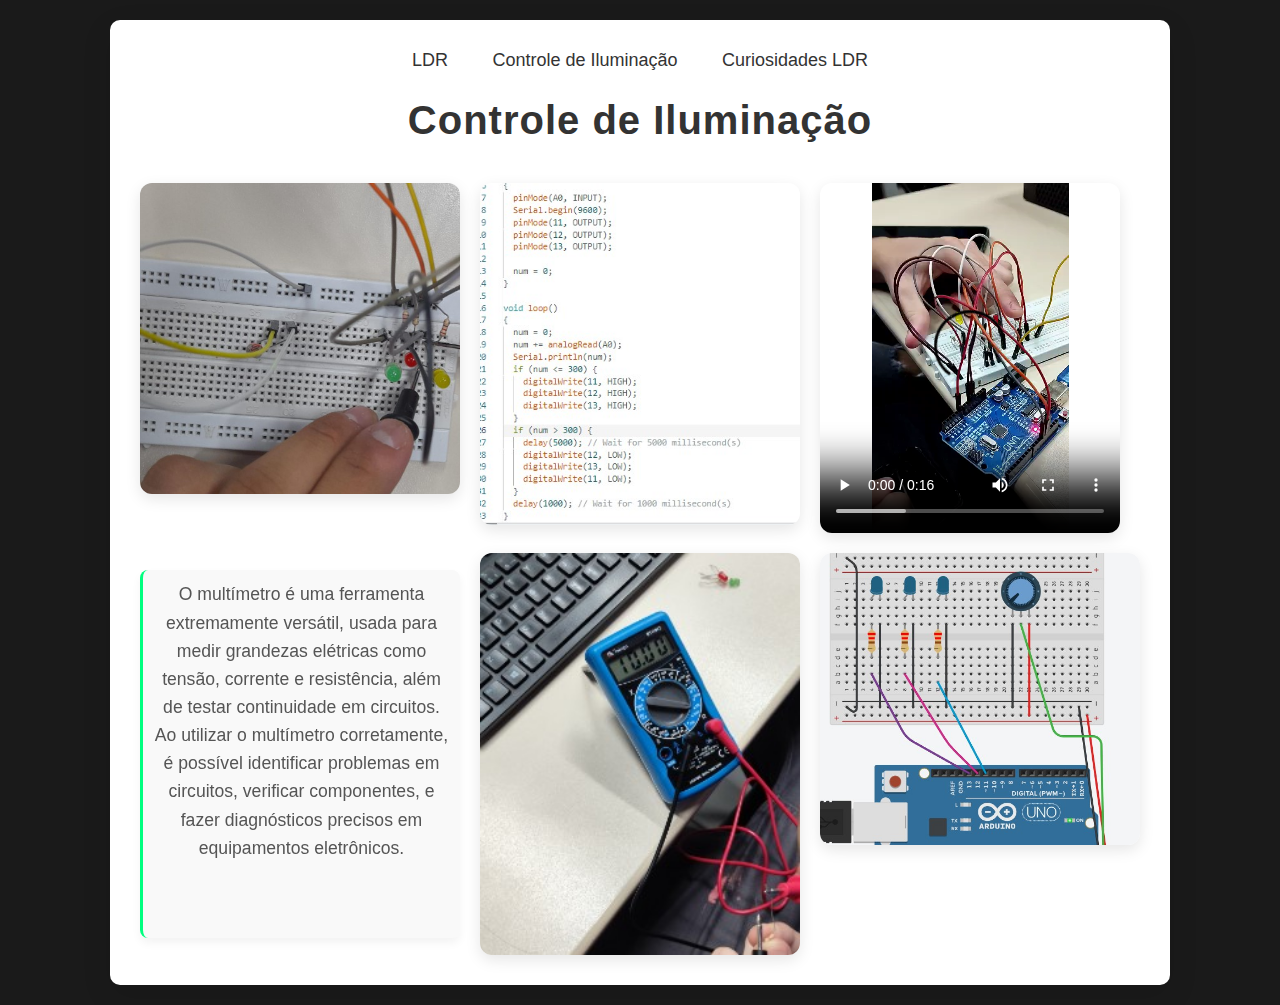
<file: controle.html>
<!DOCTYPE html>
<html lang="pt-BR">
<head>
    <meta charset="UTF-8">
    <meta name="viewport" content="width=device-width, initial-scale=1.0">
    <title>Controle de Iluminação</title>
    <link rel="stylesheet" href="styles.css">
</head>
<body>
    <div class="container">
        <a href="index.html">LDR</a>
        <a href="controle.html">Controle de Iluminação</a>
        <a href="curiosidades.html">Curiosidades LDR</a>
        <h1>Controle de Iluminação
        </h1>
        <div class="grid">
            <img src="LDRNAPRATICA.jpg" alt="Imagem 1">
            <img src="ide.jpg" alt="Imagem 2">
            <video controls>
                <source src="WhatsApp Video 2024-10-29 at 15.25.26.mp4" type="video/mp4">
                Seu navegador não suporta vídeo HTML5.
            </video>
            <p>O multímetro é uma ferramenta extremamente versátil, usada para medir grandezas elétricas como tensão, corrente e resistência, além de testar continuidade em circuitos. Ao utilizar o multímetro corretamente, é possível identificar problemas em circuitos, verificar componentes, e fazer diagnósticos precisos em equipamentos eletrônicos.</p>
            <img src="muktimeto.jpg" alt="Imagem 3">
            <img src="testetink.jpg" alt="Imagem 4">
        </div>
    </div>

</body>
</html>
</file>
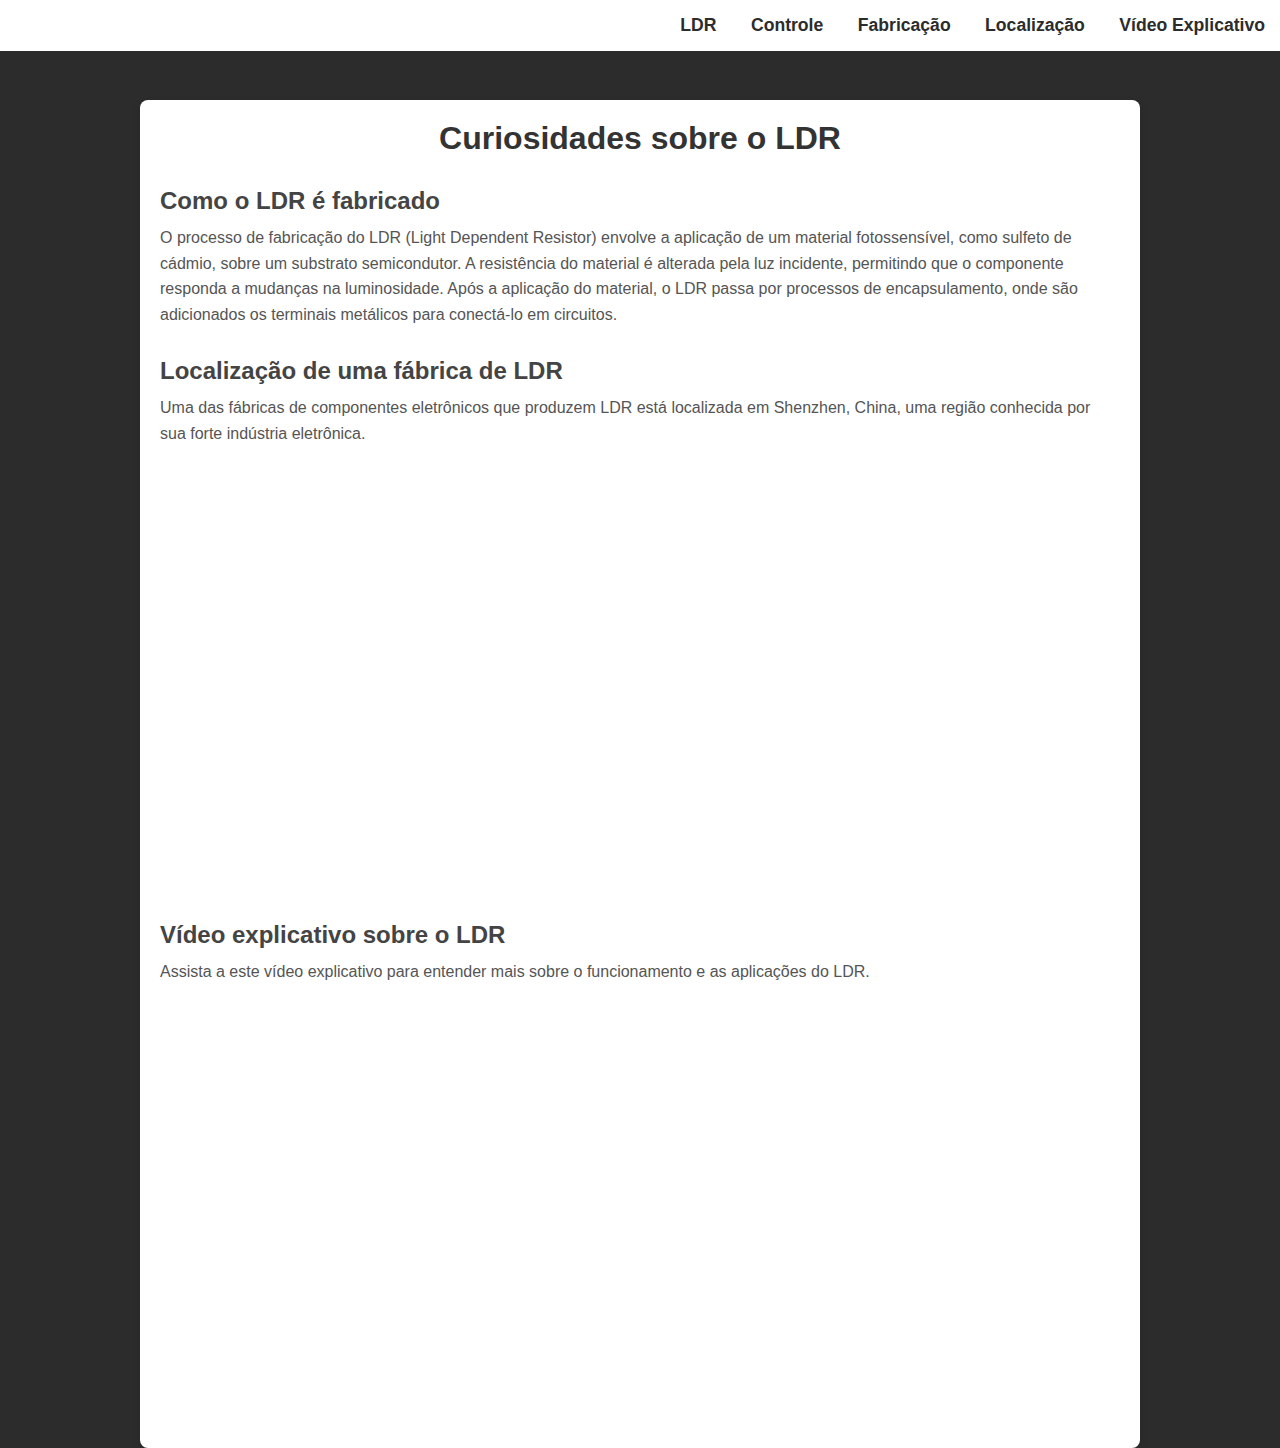
<file: curiosidades.html>
<!DOCTYPE html>
<html lang="pt-BR">
<head>
    <meta charset="UTF-8">
    <meta name="viewport" content="width=device-width, initial-scale=1.0">
    <title>Curiosidades sobre o LDR</title>
    <style>
        * {
            margin: 0;
            padding: 0;
            box-sizing: border-box;
        }

        body {
            font-family: Arial, sans-serif;
            background-color: #2c2c2c;
        }

        .navbar {
            background-color: #ffffff;
            padding: 15px 0;
            text-align: right;
            position: fixed;
            width: 100%;
            top: 0;
            z-index: 1000;
        }

        .navbar ul {
            list-style: none;
        }

        .navbar ul li {
            display: inline;
            margin: 0 15px;
        }

        .navbar ul li a {
            color: #2c2c2c;
            text-decoration: none;
            font-weight: bold;
            font-size: 1.1em;
            transition: 0.5s;
        }

        .navbar ul li a:hover {
            text-decoration: underline;
            transition: 0.5s;
            color: #00FF7F;
        }

        .container {
            max-width: 1000px;
            margin: 100px auto 0; /* Margin to push content below the fixed navbar */
            padding: 20px;
            background-color: #fff;
            border-radius: 8px;
            box-shadow: 0 4px 10px rgba(0, 0, 0, 0.1);
        }

        h1 {
            text-align: center;
            color: #333;
            margin-bottom: 20px;
        }

        h2 {
            color: #444;
            margin-top: 30px;
        }

        p {
            line-height: 1.6;
            color: #555;
            margin-top: 10px;
        }

        iframe {
            width: 100%;
            height: 400px;
            margin: 20px 0;
            border: none;
        }

        .map-container {
            margin: 20px 0;
            width: 100%;
            height: 400px;
        }
    </style>
</head>
<body>

    <!-- Navegação -->
    <nav class="navbar">
        <ul>
            <li><a href="index.html">LDR</a></li>
            <li><a href="controle.html">Controle</a></li>
            <li><a href="#fabricacao">Fabricação</a></li>
            <li><a href="#localizacao">Localização</a></li>
            <li><a href="#video">Vídeo Explicativo</a></li>
        </ul>
    </nav>
    <div class="container">
        <h1>Curiosidades sobre o LDR</h1>
        <section id="fabricacao">
            <h2>Como o LDR é fabricado</h2>
            <p>O processo de fabricação do LDR (Light Dependent Resistor) envolve a aplicação de um material fotossensível, como sulfeto de cádmio, sobre um substrato semicondutor. A resistência do material é alterada pela luz incidente, permitindo que o componente responda a mudanças na luminosidade. Após a aplicação do material, o LDR passa por processos de encapsulamento, onde são adicionados os terminais metálicos para conectá-lo em circuitos.</p>
        </section>
        <section id="localizacao">
            <h2>Localização de uma fábrica de LDR</h2>
            <p>Uma das fábricas de componentes eletrônicos que produzem LDR está localizada em Shenzhen, China, uma região conhecida por sua forte indústria eletrônica.</p>
            <iframe
                class="map-container"
                 src="https://www.google.com/maps/embed?pb=!1m18!1m12!1m3!1d905511.2686562361!2d-49.38928279087614!3d-27.55774950000001!2m3!1f0!2f0!3f0!3m2!1i1024!2i768!4f13.1!3m3!1m2!1s0x952749dbad11457d%3A0xa6b11da94834060f!2sLRM%20Industria%20e%20Comercio%20de%20Moldes%20e%20Matrizes!5e0!3m2!1spt-BR!2sbr!4v1729792540822!5m2!1spt-BR!2sbr" width="600" height="450" style="border:0;" allowfullscreen="" loading="lazy" referrerpolicy="no-referrer-when-downgrade"></iframe>
        </section>
        <section id="video">
            <h2>Vídeo explicativo sobre o LDR</h2>
            <p>Assista a este vídeo explicativo para entender mais sobre o funcionamento e as aplicações do LDR.</p>
            <iframe width="560" height="315" src="https://www.youtube.com/embed/Oq2YHxRADn4?si=O1NHEEnc1ThUR-LB" title="YouTube video player" frameborder="0" allow="accelerometer; autoplay; clipboard-write; encrypted-media; gyroscope; picture-in-picture; web-share" referrerpolicy="strict-origin-when-cross-origin" allowfullscreen></iframe>
        </section>
    </div>

</body>
</html>
</file>
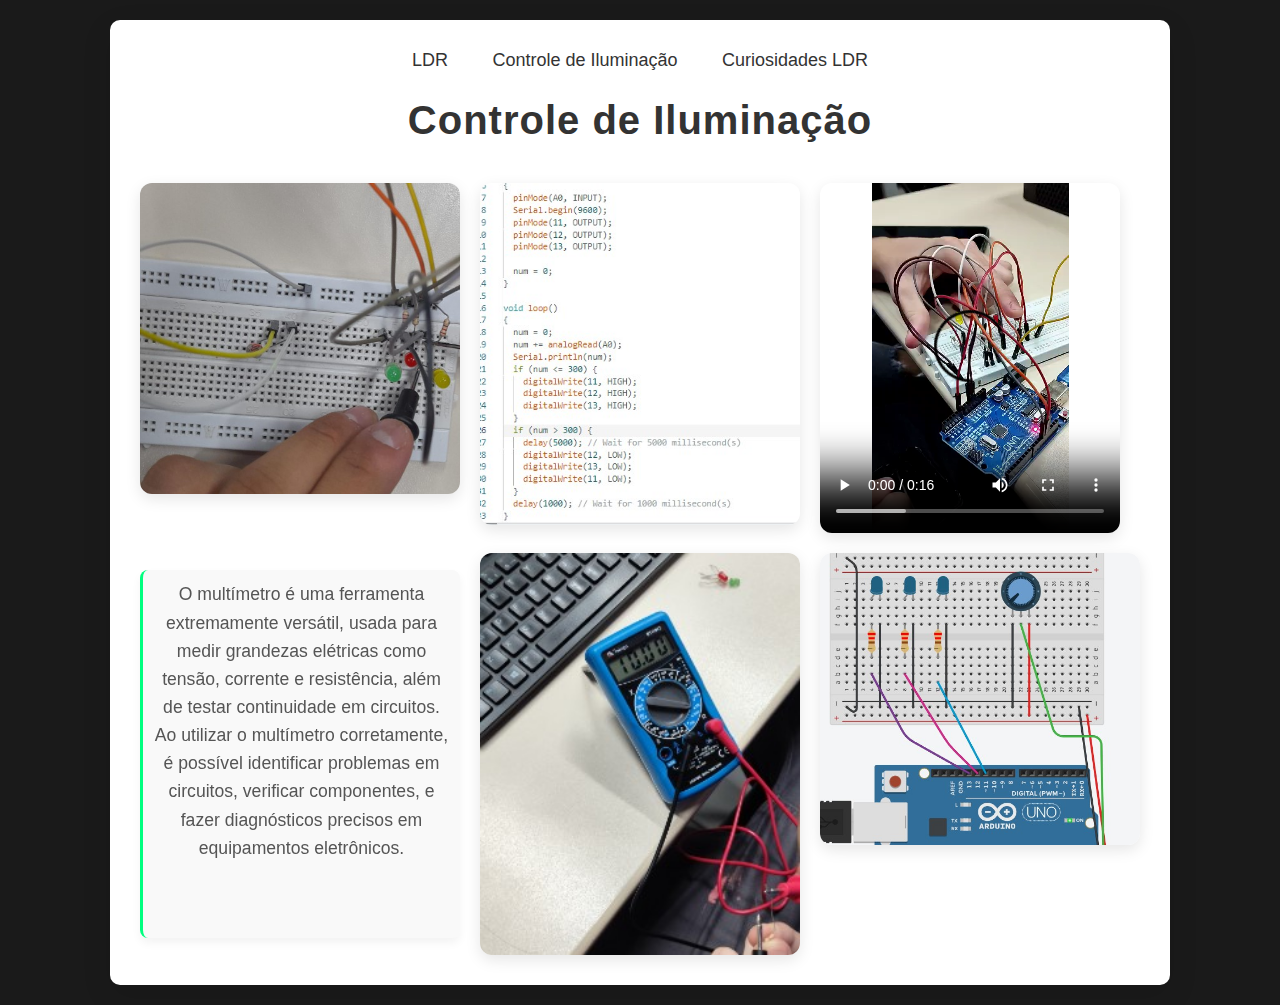
<file: sitefinalcarlos/controle.html>
<!DOCTYPE html>
<html lang="pt-BR">
<head>
    <meta charset="UTF-8">
    <meta name="viewport" content="width=device-width, initial-scale=1.0">
    <title>Controle de Iluminação</title>
    <link rel="stylesheet" href="styles.css">
</head>
<body>
    <div class="container">
        <a href="index.html">LDR</a>
        <a href="controle.html">Controle de Iluminação</a>
        <a href="curiosidades.html">Curiosidades LDR</a>
        <h1>Controle de Iluminação
        </h1>
        <div class="grid">
            <img src="LDRNAPRATICA.jpg" alt="Imagem 1">
            <img src="ide.jpg" alt="Imagem 2">
            <video controls>
                <source src="WhatsApp Video 2024-10-29 at 15.25.26.mp4" type="video/mp4">
                Seu navegador não suporta vídeo HTML5.
            </video>
            <p>O multímetro é uma ferramenta extremamente versátil, usada para medir grandezas elétricas como tensão, corrente e resistência, além de testar continuidade em circuitos. Ao utilizar o multímetro corretamente, é possível identificar problemas em circuitos, verificar componentes, e fazer diagnósticos precisos em equipamentos eletrônicos.</p>
            <img src="muktimeto.jpg" alt="Imagem 3">
            <img src="testetink.jpg" alt="Imagem 4">
        </div>
    </div>

</body>
</html>
</file>
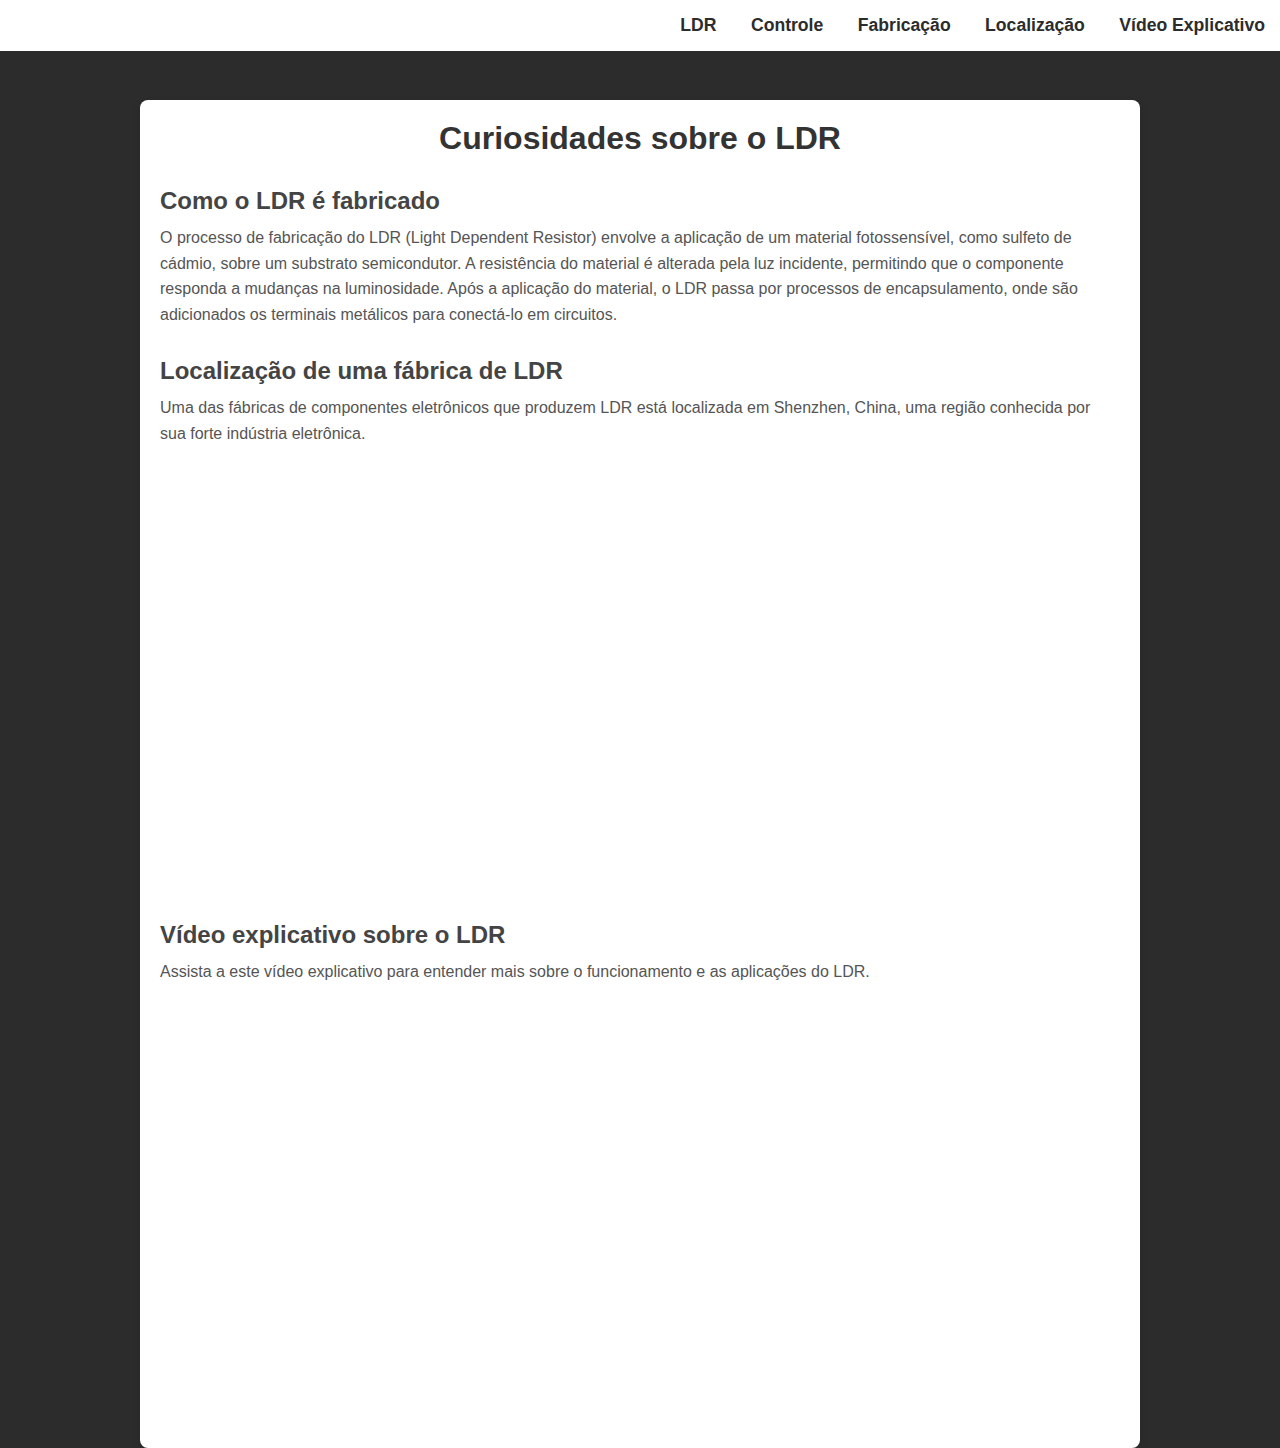
<file: sitefinalcarlos/curiosidades.html>
<!DOCTYPE html>
<html lang="pt-BR">
<head>
    <meta charset="UTF-8">
    <meta name="viewport" content="width=device-width, initial-scale=1.0">
    <title>Curiosidades sobre o LDR</title>
    <style>
        * {
            margin: 0;
            padding: 0;
            box-sizing: border-box;
        }

        body {
            font-family: Arial, sans-serif;
            background-color: #2c2c2c;
        }

        .navbar {
            background-color: #ffffff;
            padding: 15px 0;
            text-align: right;
            position: fixed;
            width: 100%;
            top: 0;
            z-index: 1000;
        }

        .navbar ul {
            list-style: none;
        }

        .navbar ul li {
            display: inline;
            margin: 0 15px;
        }

        .navbar ul li a {
            color: #2c2c2c;
            text-decoration: none;
            font-weight: bold;
            font-size: 1.1em;
            transition: 0.5s;
        }

        .navbar ul li a:hover {
            text-decoration: underline;
            transition: 0.5s;
            color: #00FF7F;
        }

        .container {
            max-width: 1000px;
            margin: 100px auto 0; /* Margin to push content below the fixed navbar */
            padding: 20px;
            background-color: #fff;
            border-radius: 8px;
            box-shadow: 0 4px 10px rgba(0, 0, 0, 0.1);
        }

        h1 {
            text-align: center;
            color: #333;
            margin-bottom: 20px;
        }

        h2 {
            color: #444;
            margin-top: 30px;
        }

        p {
            line-height: 1.6;
            color: #555;
            margin-top: 10px;
        }

        iframe {
            width: 100%;
            height: 400px;
            margin: 20px 0;
            border: none;
        }

        .map-container {
            margin: 20px 0;
            width: 100%;
            height: 400px;
        }
    </style>
</head>
<body>

    <!-- Navegação -->
    <nav class="navbar">
        <ul>
            <li><a href="index.html">LDR</a></li>
            <li><a href="controle.html">Controle</a></li>
            <li><a href="#fabricacao">Fabricação</a></li>
            <li><a href="#localizacao">Localização</a></li>
            <li><a href="#video">Vídeo Explicativo</a></li>
        </ul>
    </nav>
    <div class="container">
        <h1>Curiosidades sobre o LDR</h1>
        <section id="fabricacao">
            <h2>Como o LDR é fabricado</h2>
            <p>O processo de fabricação do LDR (Light Dependent Resistor) envolve a aplicação de um material fotossensível, como sulfeto de cádmio, sobre um substrato semicondutor. A resistência do material é alterada pela luz incidente, permitindo que o componente responda a mudanças na luminosidade. Após a aplicação do material, o LDR passa por processos de encapsulamento, onde são adicionados os terminais metálicos para conectá-lo em circuitos.</p>
        </section>
        <section id="localizacao">
            <h2>Localização de uma fábrica de LDR</h2>
            <p>Uma das fábricas de componentes eletrônicos que produzem LDR está localizada em Shenzhen, China, uma região conhecida por sua forte indústria eletrônica.</p>
            <iframe
                class="map-container"
                 src="https://www.google.com/maps/embed?pb=!1m18!1m12!1m3!1d905511.2686562361!2d-49.38928279087614!3d-27.55774950000001!2m3!1f0!2f0!3f0!3m2!1i1024!2i768!4f13.1!3m3!1m2!1s0x952749dbad11457d%3A0xa6b11da94834060f!2sLRM%20Industria%20e%20Comercio%20de%20Moldes%20e%20Matrizes!5e0!3m2!1spt-BR!2sbr!4v1729792540822!5m2!1spt-BR!2sbr" width="600" height="450" style="border:0;" allowfullscreen="" loading="lazy" referrerpolicy="no-referrer-when-downgrade"></iframe>
        </section>
        <section id="video">
            <h2>Vídeo explicativo sobre o LDR</h2>
            <p>Assista a este vídeo explicativo para entender mais sobre o funcionamento e as aplicações do LDR.</p>
            <iframe width="560" height="315" src="https://www.youtube.com/embed/Oq2YHxRADn4?si=O1NHEEnc1ThUR-LB" title="YouTube video player" frameborder="0" allow="accelerometer; autoplay; clipboard-write; encrypted-media; gyroscope; picture-in-picture; web-share" referrerpolicy="strict-origin-when-cross-origin" allowfullscreen></iframe>
        </section>
    </div>

</body>
</html>
</file>
<file: styles.css>
body {
    font-family: 'Helvetica Neue', Arial, sans-serif;
    background-color:  rgb(26, 26, 26);
    margin: 0;
    padding: 0;
    display: flex;
    justify-content: center;
    align-items: center;
    min-height: 100vh;
}
.container {
    max-width: 1000px;
    background-color: #fff;
    padding: 30px;
    border-radius: 10px;
    box-shadow: 0 10px 30px rgba(0, 0, 0, 0.1);
    margin: 20px;
    text-align: center;
}
a{
    text-decoration: none;
    margin: 20px;
    font-family: Verdana, Arial, Helvetica, sans-serif;
    transition: 0.5s; 
    font-size: 18px; 
    color: #333;
}
a:hover{
    font-size: 19px;
    transition: 0.5s;
    color: #00FF7F; 
}
h1 {
    text-align: center;
    font-size: 2.5em;
    color: #333;
    margin-bottom: 40px;
    letter-spacing: 1px;
}
.grid {
    display: grid;
    grid-template-columns: repeat(auto-fit, minmax(300px, 1fr));
    gap: 20px;
}
img {
    width: 100%;
    border-radius: 12px;
    transition: transform 0.3s ease, box-shadow 0.3s ease;
    box-shadow: 0 5px 15px rgba(0, 0, 0, 0.1);
}
video{
    width: 300px;
    height: 350px;
    border-radius: 12px;
    transition: transform 0.3s ease, box-shadow 0.3s ease;
    box-shadow: 0 5px 15px rgba(0, 0, 0, 0.1);
}

img:hover, video:hover {
    transform: scale(1.05);
    box-shadow: 0 8px 20px rgba(0, 0, 0, 0.2);
}

p {
    font-size: 1.1em;
    color: #555;
    line-height: 1.6;
    text-align: center;
    padding: 10px;
    border-left: 3px solid  #00FF7F;
    background-color: #f9f9f9;
    border-radius: 8px;
    box-shadow: 0 5px 10px rgba(0, 0, 0, 0.05);
}
</file>
<file: sitefinalcarlos/styles.css>
body {
    font-family: 'Helvetica Neue', Arial, sans-serif;
    background-color:  rgb(26, 26, 26);
    margin: 0;
    padding: 0;
    display: flex;
    justify-content: center;
    align-items: center;
    min-height: 100vh;
}
.container {
    max-width: 1000px;
    background-color: #fff;
    padding: 30px;
    border-radius: 10px;
    box-shadow: 0 10px 30px rgba(0, 0, 0, 0.1);
    margin: 20px;
    text-align: center;
}
a{
    text-decoration: none;
    margin: 20px;
    font-family: Verdana, Arial, Helvetica, sans-serif;
    transition: 0.5s; 
    font-size: 18px; 
    color: #333;
}
a:hover{
    font-size: 19px;
    transition: 0.5s;
    color: #00FF7F; 
}
h1 {
    text-align: center;
    font-size: 2.5em;
    color: #333;
    margin-bottom: 40px;
    letter-spacing: 1px;
}
.grid {
    display: grid;
    grid-template-columns: repeat(auto-fit, minmax(300px, 1fr));
    gap: 20px;
}
img {
    width: 100%;
    border-radius: 12px;
    transition: transform 0.3s ease, box-shadow 0.3s ease;
    box-shadow: 0 5px 15px rgba(0, 0, 0, 0.1);
}
video{
    width: 300px;
    height: 350px;
    border-radius: 12px;
    transition: transform 0.3s ease, box-shadow 0.3s ease;
    box-shadow: 0 5px 15px rgba(0, 0, 0, 0.1);
}

img:hover, video:hover {
    transform: scale(1.05);
    box-shadow: 0 8px 20px rgba(0, 0, 0, 0.2);
}

p {
    font-size: 1.1em;
    color: #555;
    line-height: 1.6;
    text-align: center;
    padding: 10px;
    border-left: 3px solid  #00FF7F;
    background-color: #f9f9f9;
    border-radius: 8px;
    box-shadow: 0 5px 10px rgba(0, 0, 0, 0.05);
}
</file>
